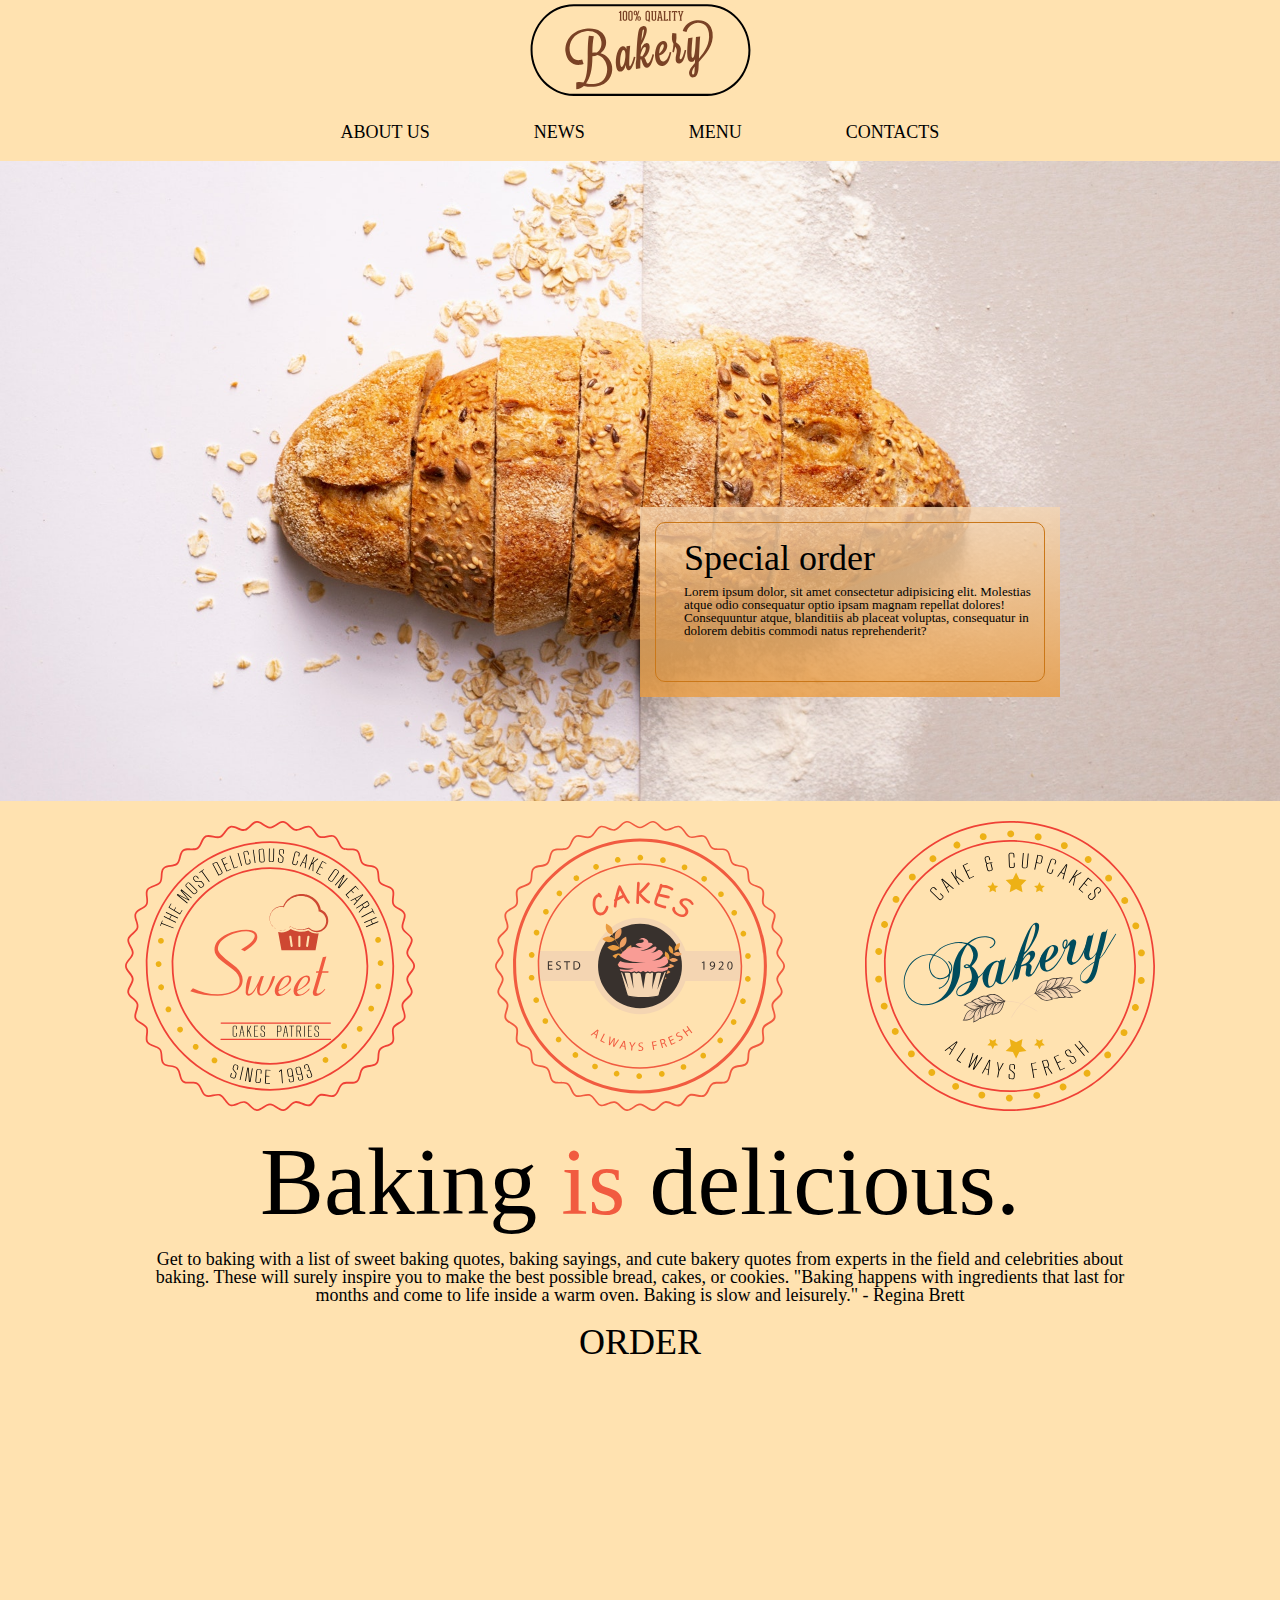
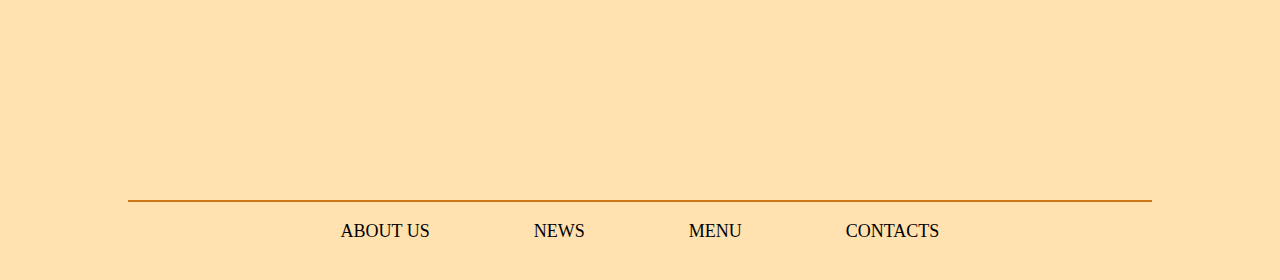
<file: project_1/index.html>
<!DOCTYPE html>
<html lang="en">

<head>
	<meta charset="UTF-8">
	<meta http-equiv="X-UA-Compatible" content="IE=edge">
	<meta name="viewport" content="width=device-width, initial-scale=1.0">
	<link rel="stylesheet" href="styles/normalize.css">
	<link rel="stylesheet" href="styles/reset.css">
	<link rel="stylesheet" href="styles/styles.css">
	<title>Bakery</title>
</head>

<body>

	<header>
		<img src="images/01-Logo.svg" alt="Логотип">
	</header>

	<nav>
		<ul>
			<li>
				<a href="#">ABOUT US</a>
			</li>
			<li>
				<a href="#">NEWS</a>
			</li>
			<li>
				<a href="#">MENU</a>
			</li>
			<li>
				<a href="#">CONTACTS</a>
			</li>
		</ul>
	</nav>

	<main>

		<div class="div-about">
			<div class="div-about__block">
				<div class="div-about__border">
					<h1 class="div-about__title">Special order</h1>
					<p class="div-about__text">Lorem ipsum dolor, sit amet consectetur adipisicing elit. Molestias atque odio
						consequatur optio ipsam
						magnam repellat dolores! Consequuntur atque, blanditiis ab placeat voluptas, consequatur in dolorem debitis
						commodi natus reprehenderit?</p>
				</div>
			</div>
		</div>

		<div class="icons-box">
			<img src="icons/01-Иконка.svg" alt="sweet logo">
			<img src="icons/02-Иконка.svg" alt="cakes logo">
			<img src="icons/03-Иконка.svg" alt="bakery logo">
		</div>

		<div class="text-box">
			<h2 class="text-box__title">Baking <span class="red">is</span> delicious.</h2>
			<p class="text-box__text">
				Get to baking with a list of sweet baking quotes, baking sayings, and cute bakery quotes from experts in the
				field and celebrities about baking. These will surely inspire you to make the best possible bread, cakes, or
				cookies. "Baking happens with ingredients that last for months and come to life inside a warm oven. Baking is
				slow and leisurely." - Regina Brett
			</p>
		</div>

		<div class="map-box">
			<h3 class="map-box__title">ORDER</h3>
			<iframe
				src="https://www.google.com/maps/embed?pb=!1m18!1m12!1m3!1d12677.979694622136!2d49.10367262062579!3d55.82498503921856!2m3!1f0!2f0!3f0!3m2!1i1024!2i768!4f13.1!3m3!1m2!1s0x415ead2ba448d265%3A0xc1f991ce2eba25dd!2z0KfQtdGI0YHQutCw0Y8g0LLRi9C_0LXRh9C60LAg0Lgg0LrQvtGE0LU!5e0!3m2!1sru!2sru!4v1677080619340!5m2!1sru!2sru"
				width="900" height="400" style="border:0;" allowfullscreen="" loading="lazy"
				referrerpolicy="no-referrer-when-downgrade"></iframe>
		</div>

		<footer>
			<div class="line"></div>

			<nav>
				<ul>
					<li>
						<a href="#">ABOUT US</a>
					</li>
					<li>
						<a href="#">NEWS</a>
					</li>
					<li>
						<a href="#">MENU</a>
					</li>
					<li>
						<a href="#">CONTACTS</a>
					</li>
				</ul>
			</nav>

		</footer>

	</main>
</body>

</html>
</file>
<file: project_1/styles/styles.css>
* {
	box-sizing: border-box;
}

body {
	background-color: #FFE2B0;
}

header {
	text-align: center;
	margin-bottom: 20px;
}

nav {
	margin-bottom: 20px;
}

ul {
	list-style-type: none;
	text-align: center;
	padding: 0;
}

li {
	display: inline;
	margin-right: 100px;
}

li:last-child {
	margin-right: 0px;
}

a {
	color: #000;
	text-decoration: none;
	font-size: 18px;
}

.div-about {
	height: 640px;
	background-image: url(../images/01-Картинка-фона.jpg);
	background-position: center;
	background-size: cover;
	position: relative;
	margin-bottom: 20px;
}

.div-about__block {
	height: 190px;
	width: 420px;
	background: linear-gradient(180deg, rgba(244, 213, 178, 0.8) 0%, rgba(234, 156, 65, 0.8) 100%);
	position: absolute;
	top: 54%;
	left: 50%;
	padding: 15px;
}

.div-about__border {
	width: 390px;
	height: 160px;
	border: 1px solid rgb(202, 119, 24);
	margin: 0 auto;
	padding: 17px 0 0 28px;
	text-align: left;
	border-radius: 10px;
}

.div-about__title {
	font-size: 36px;
	margin: 0;
	margin-bottom: 9px;
}

.div-about__text {
	font-size: 13px;
	margin: 0;
}

.icons-box {
	text-align: center;
	margin-bottom: 20px;
}

.icons-box img {
	margin-right: 76px;
}


.icons-box img:last-child {
	margin-right: 0px;
}

.text-box {
	text-align: center;
	margin-bottom: 20px;
}

.text-box__title {
	font-size: 96px;
	margin: 0px;
	margin-bottom: 20px;
}

.red {
	color: #f15b40;
}

.text-box__text {
	font-size: 18px;
	text-align: center;
	width: 1000px;
	margin: 0 auto;
}

.map-box {
	margin-bottom: 20px;
}

.map-box__title {
	font-size: 36px;
	text-align: center;
	margin-bottom: 20px;
}

iframe {
	display: block;
	margin: 0 auto;
}

.line {
	border: 0.5px solid rgb(202, 119, 24);
	width: 1024px;
	margin: 0 auto;
	margin-bottom: 20px;
}

footer {
	height: 80px;
}
</file>
